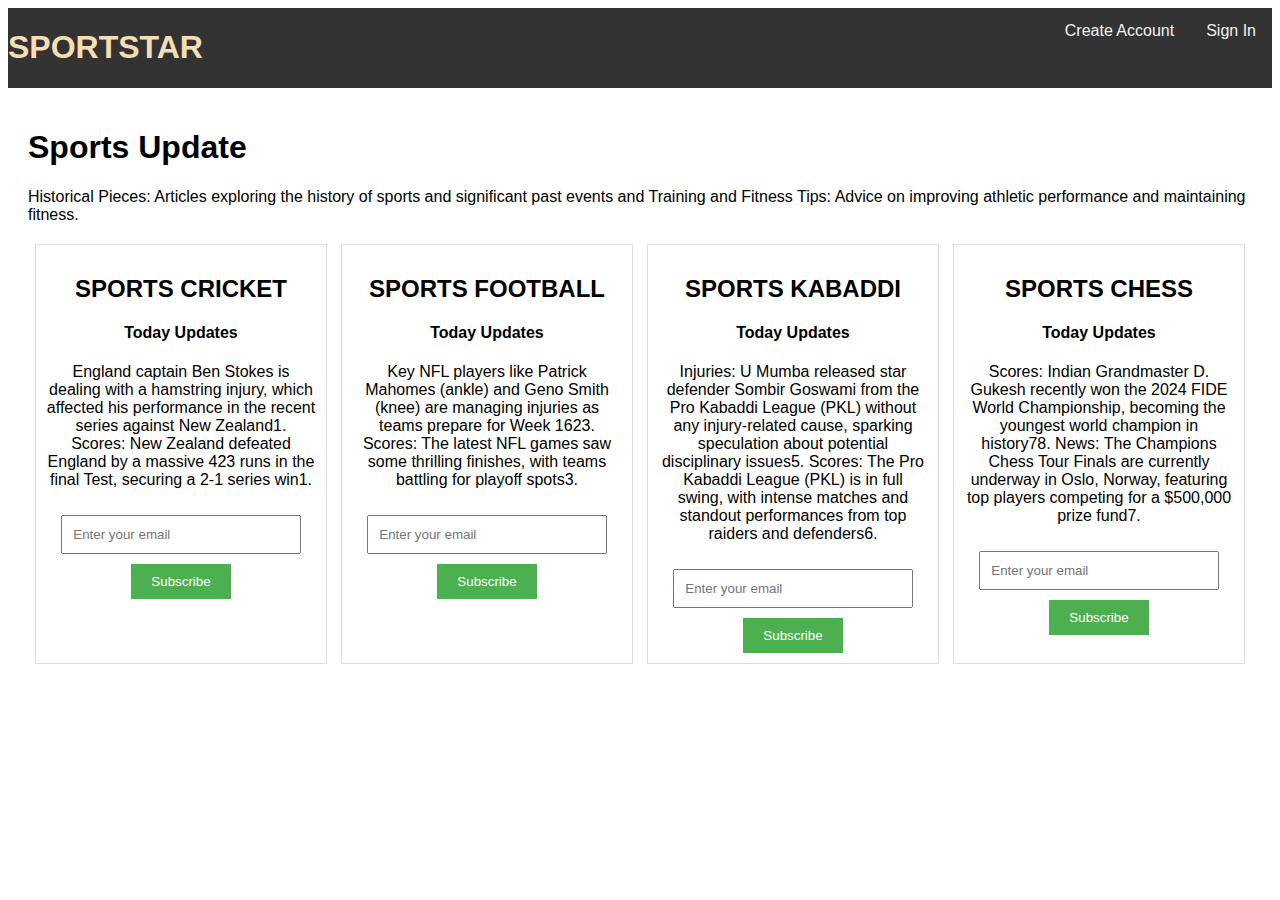
<file: index.html>
<!DOCTYPE html>
<html lang="en">
<head>
    <meta charset="UTF-8">
    <meta name="viewport" content="width=device-width, initial-scale=1.0">
    <title>SPORTS MAGAZINE</title>
    <link rel="stylesheet" href="styles.css">
</head>
<body>
    
        
    <div class="navbar">
        <h1><span style="color:wheat">SPORTSTAR</span></h1>
        <a href="signin.html">Sign In</a>
        <a href="signup.html">Create Account</a>
    </div>

    
    <div class="container">
        <h1>Sports Update</h1>
        <p>Historical Pieces: Articles exploring the history of sports and significant past events
        and Training and Fitness Tips: Advice on improving athletic performance and maintaining fitness.</p>
        <div class="newsletter">
            <div class="newsletter-box">
                
                <h2>SPORTS CRICKET</h2>
                <h4>Today Updates</h4>
                <p>England captain Ben Stokes is dealing with a hamstring injury, which affected his performance in the recent series against New Zealand1.
                    Scores: New Zealand defeated England by a massive 423 runs in the final Test, securing a 2-1 series win1.
                   </p>
                <input type="email" id="email1" placeholder="Enter your email">
                <button onclick="validateEmail('email1')">Subscribe</button>
            </div>
            <div class="newsletter-box">
              
                <h2>SPORTS FOOTBALL</h2>
                <h4>Today Updates</h4>
                <p>Key NFL players like Patrick Mahomes (ankle) and Geno Smith (knee) are managing injuries as teams prepare for Week 1623.
                    Scores: The latest NFL games saw some thrilling finishes, with teams battling for playoff spots3.
                    
                    </p>
                <input type="email" id="email2" placeholder="Enter your email">
                <button onclick="validateEmail('email2')">Subscribe</button>
            </div>
            <div class="newsletter-box">
                
                <h2>SPORTS KABADDI</h2>
                <h4>Today Updates</h4>
                <p>Injuries: U Mumba released star defender Sombir Goswami from the Pro Kabaddi League (PKL) without any injury-related cause, sparking speculation about potential disciplinary issues5.
                    Scores: The Pro Kabaddi League (PKL) is in full swing, with intense matches and standout performances from top raiders and defenders6.
                 </p>
                <input type="email" id="email3" placeholder="Enter your email">
                <button onclick="validateEmail('email3')">Subscribe</button>
            </div>
            <div class="newsletter-box">
               
                <h2>SPORTS CHESS</h2>
                <h4>Today Updates</h4>
                <p>
                    Scores: Indian Grandmaster D. Gukesh recently won the 2024 FIDE World Championship, becoming the youngest world champion in history78.
                    News: The Champions Chess Tour Finals are currently underway in Oslo, Norway, featuring top players competing for a $500,000 prize fund7.
                    </p>
                <input type="email" id="email4" placeholder="Enter your email">
                <button onclick="validateEmail('email4')">Subscribe</button>
            </div>
        </div>
    </div>
    <script src="script.js">
    </script>
</body>
</html>
</file>
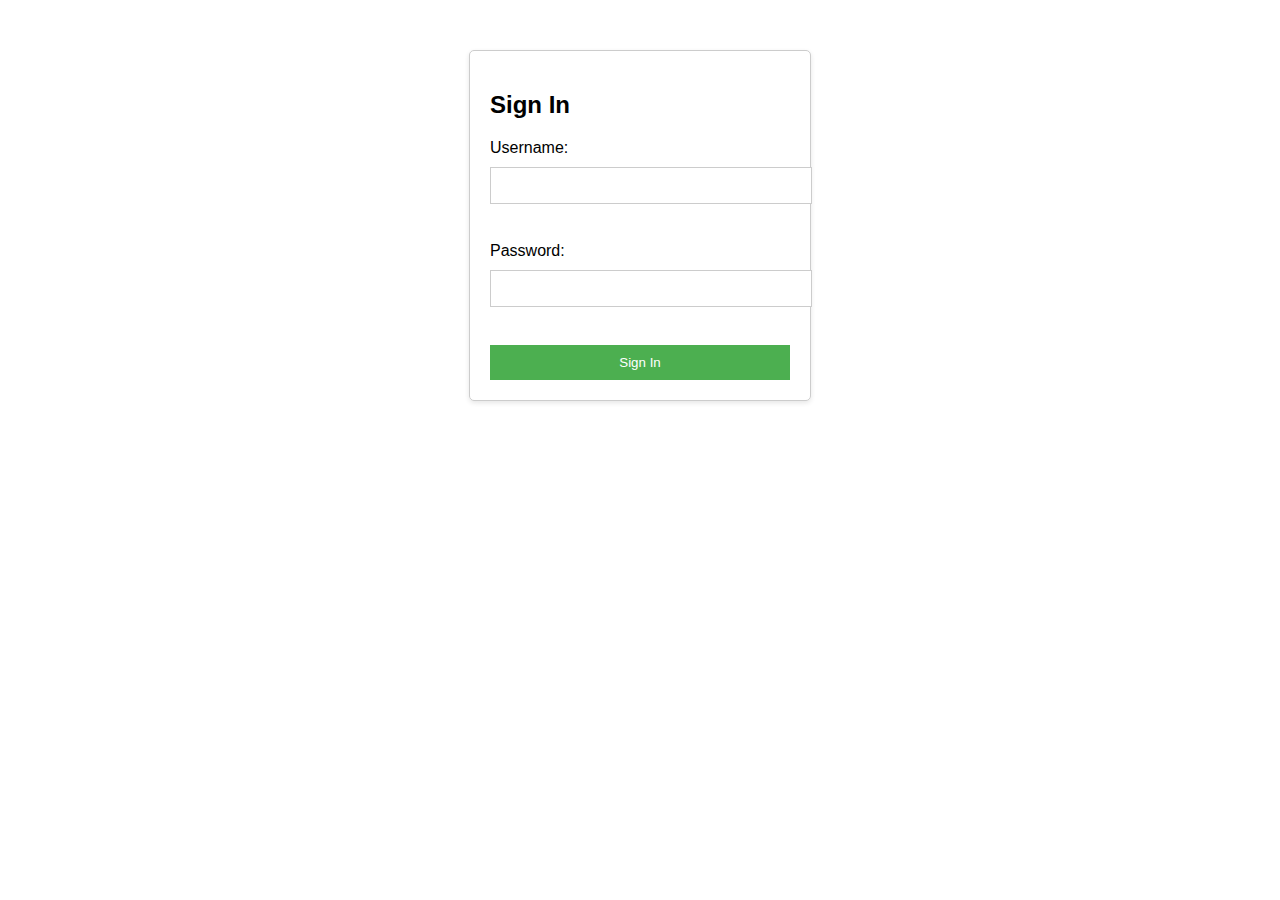
<file: signin.html>
<!DOCTYPE html>
<html lang="en">
<head>
    <meta charset="UTF-8">
    <meta name="viewport" content="width=device-width, initial-scale=1.0">
    <title>Sign In</title>
    <style>
        body {
            font-family: Arial, sans-serif;
        }
        
        .signin-form {
            width: 300px;
            margin: 50px auto;
            padding: 20px;
            border: 1px solid #ccc;
            border-radius: 5px;
            box-shadow: 0 2px 5px rgba(0, 0, 0, 0.1);
        }
        
        .signin-form label {
            display: block;
            margin-bottom: 10px;
        }
        
        .signin-form input[type="text"], .signin-form input[type="password"] {
            width: 100%;
            padding: 10px;
            margin-bottom: 20px;
            border: 1px solid #ccc;
        }
        
        .signin-form button[type="submit"] {
            width: 100%;
            padding: 10px;
            background-color: #4CAF50;
            color: #fff;
            border: none;
            cursor: pointer;
        }
    </style>
</head>
<body>
    <div class="signin-form">
        <h2>Sign In</h2>
        <form>
            <label for="username">Username:</label>
            <input type="text" id="username" name="username"><br><br>
            <label for="password">Password:</label>
            <input type="password" id="password" name="password"><br><br>
            <button type="submit">Sign In</button>
        </form>
    </div>
    <script>
       const signinForm = document.querySelector('.signin-form form');

signinForm.addEventListener('submit', (e) => {
    e.preventDefault();

    const username = document.getElementById('username').value;
    const password = document.getElementById('password').value;

    
    fetch('/signin', {
        method: 'POST',
        headers: {
            'Content-Type': 'application/json'
        },
        body: JSON.stringify({ username, password })
    })
    .then((response) => response.json())
    .then((data) => {
        if (data.success) {
            alert('Sign in successful!');
           
        } else {
            alert('Invalid username or password');
        }
    })
    .catch((error) => console.error(error));
});

    </script>
</body>
</html>
</file>
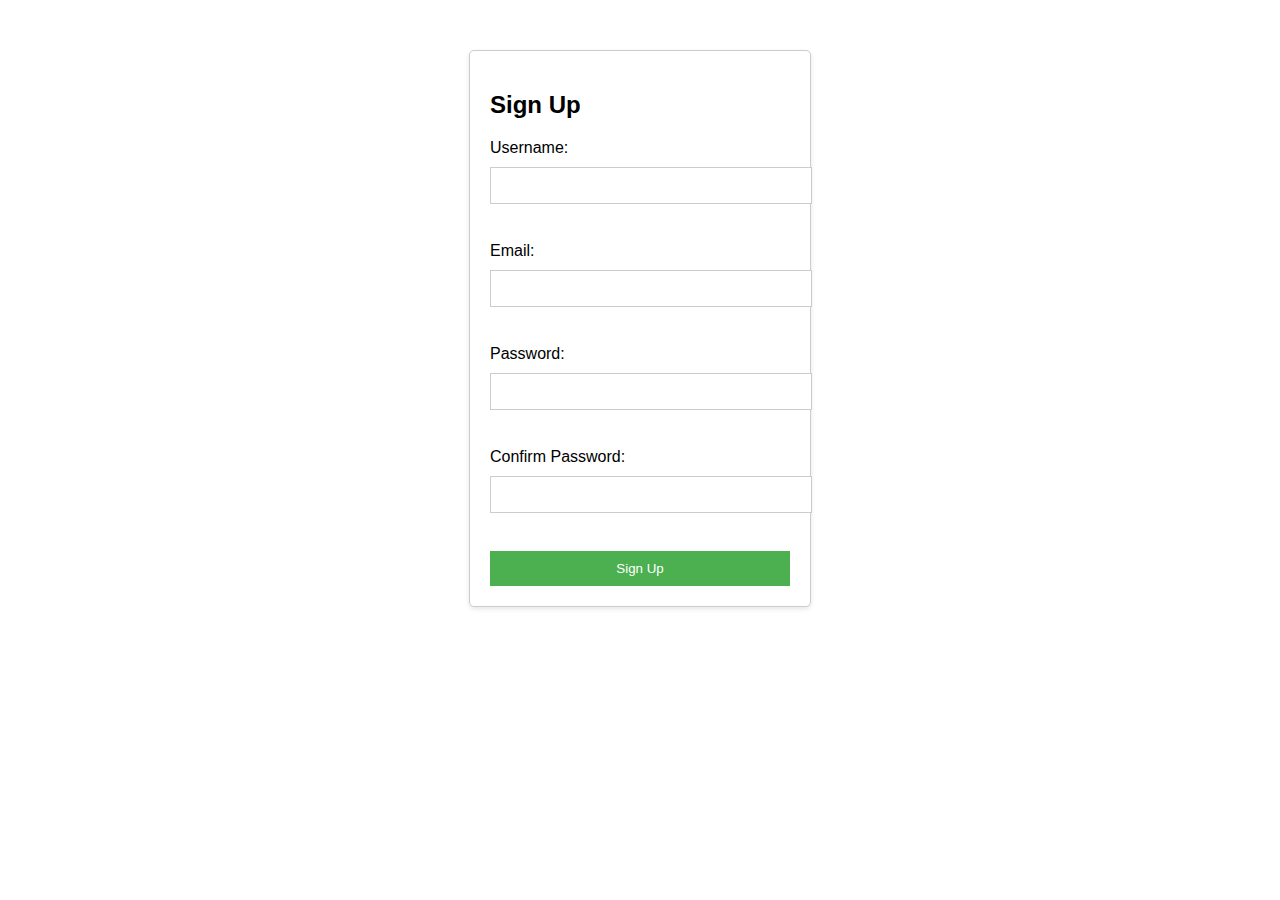
<file: signup.html>
<!DOCTYPE html>
<html lang="en">
<head>
    <meta charset="UTF-8">
    <meta name="viewport" content="width=device-width, initial-scale=1.0">
    <title>Sign Up</title>
    <style>
        body {
            font-family: Arial, sans-serif;
        }
        
        .signup-form {
            width: 300px;
            margin: 50px auto;
            padding: 20px;
            border: 1px solid #ccc;
            border-radius: 5px;
            box-shadow: 0 2px 5px rgba(0, 0, 0, 0.1);
        }
        
        .signup-form label {
            display: block;
            margin-bottom: 10px;
        }
        
        .signup-form input[type="text"], .signup-form input[type="email"], .signup-form input[type="password"] {
            width: 100%;
            padding: 10px;
            margin-bottom: 20px;
            border: 1px solid #ccc;
        }
        
        .signup-form button[type="submit"] {
            width: 100%;
            padding: 10px;
            background-color: #4CAF50;
            color: #fff;
            border: none;
            cursor: pointer;
        }
    </style>
</head>
<body>
    <div class="signup-form">
        <h2>Sign Up</h2>
        <form>
            <label for="username">Username:</label>
            <input type="text" id="username" name="username"><br><br>
            <label for="email">Email:</label>
            <input type="email" id="email" name="email"><br><br>
            <label for="password">Password:</label>
            <input type="password" id="password" name="password"><br><br>
            <label for="confirmPassword">Confirm Password:</label>
            <input type="password" id="confirmPassword" name="confirmPassword"><br><br>
            <button type="submit">Sign Up</button>
        </form>
    </div>
    <script>
       const signupForm = document.querySelector('.signup-form form');

signupForm.addEventListener('submit', (e) => {
    e.preventDefault();

    const username = document.getElementById('username').value;
    const email = document.getElementById('email').value;
    const password = document.getElementById('password').value;
    const confirmPassword = document.getElementById('confirmPassword').value;

    
    if (username === "" || email === "" || password === "" || confirmPassword === "") {
        alert("Please fill in all fields");
        return;
    }

    if (password !== confirmPassword) {
        alert("Passwords do not match");
        return;
    }

    
    fetch('/signup', {
        method: 'POST',
        headers: {
            'Content-Type': 'application/json'
        },
        body: JSON.stringify({ username, email, password })
    })
    .then((response) => response.json())
    .then((data) => {
        if (data.success) {
            alert('Sign up successful!');
           
        } else {
            alert('Sign up failed');
        }
    })
    .catch((error) => console.error(error));
});
    </script>
</body>
</html>
</file>
<file: styles.css>
body {
            font-family: Arial, sans-serif;
        }
        .navbar {
            background-color: #333;
            overflow: hidden;
        }
        .navbar h1{
            display: inline;
           
            float: inline-start;
        }
        .navbar a {
            float: right;
            display: block;
            color: #f2f2f2;
            text-align: center;
            padding: 14px 16px;
            text-decoration: none;
        }
        .container {
            padding: 20px;
        }
        .newsletter {
            display: flex;
            justify-content: space-around;
            margin-top: 20px;
        }
        .newsletter-box {
            border: 1px solid #ddd;
            padding: 10px;
            width: 22%;
            text-align: center;
        }
        .newsletter-box img {
            width: 100%;
            height: auto;
        }
        .newsletter-box input {
            width: 80%;
            padding: 10px;
            margin: 10px 0;
        }
        .newsletter-box button {
            padding: 10px 20px;
            background-color: #4CAF50;
            color: white;
            border: none;
            cursor: pointer;
        }
</file>
